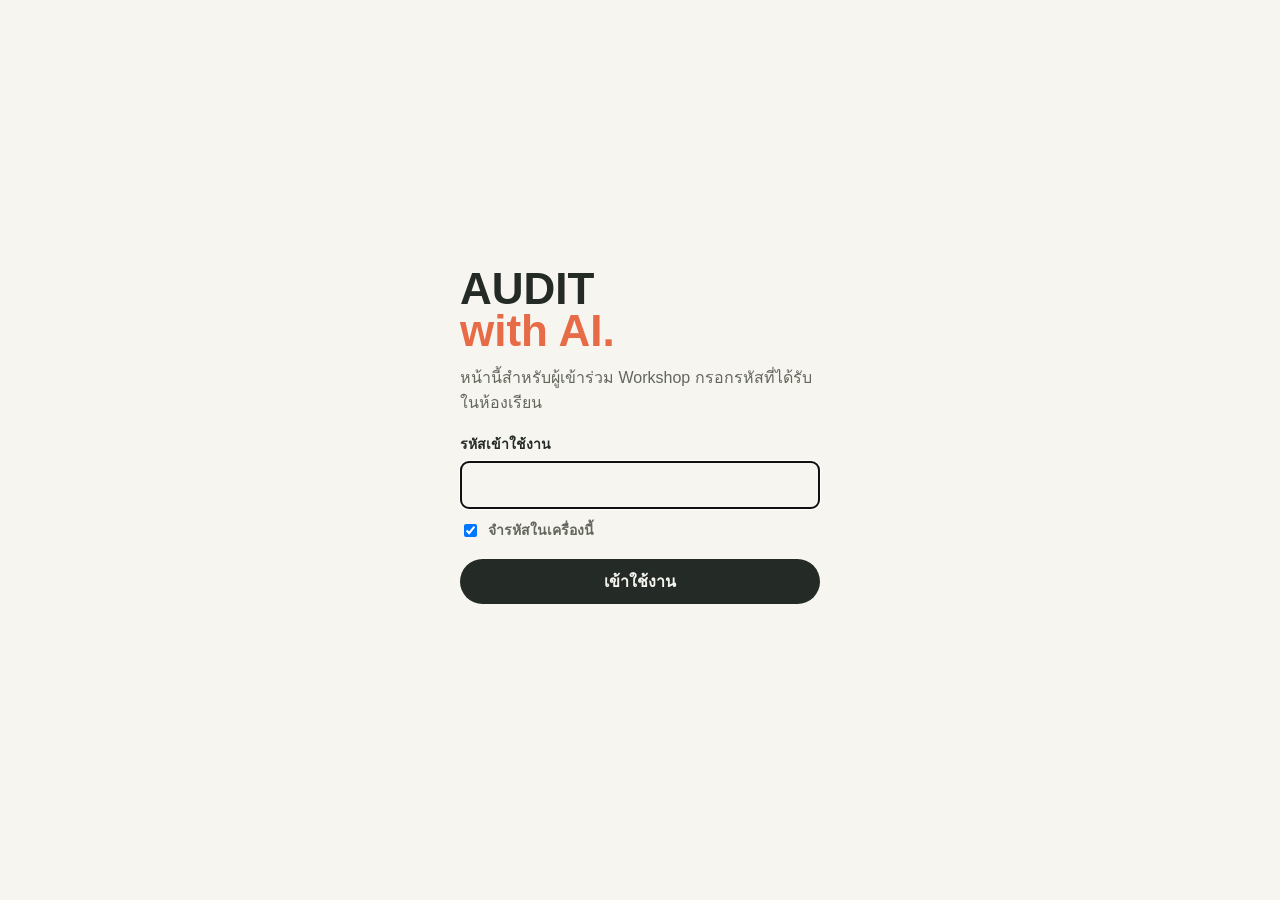
<file: index.html>
<!doctype html>
<html lang="th"><head><meta charset="utf-8">
<meta name="viewport" content="width=device-width, initial-scale=1">
<meta name="robots" content="noindex, nofollow">
<title>Audit with AI · กรอกรหัส</title>
<style>
:root{--paper:#f7f5ef;--ink:#242a26;--sec:#62665c;--line:#d5d7cb;--orange:#bd482d;--hero:#e66b46}
@media (prefers-color-scheme: dark){:root{--paper:#1c201d;--ink:#ecebe4;--sec:#a9ad9f;--line:#3a403b;--orange:#f08a68}}
*{box-sizing:border-box}
body{margin:0;min-height:100vh;display:grid;place-items:center;background:var(--paper);color:var(--ink);font-family:"Prompt","Leelawadee UI","Thonburi",sans-serif;padding:16px}
form{width:100%;max-width:360px}
h1{font-size:44px;line-height:.95;margin:0 0 14px;font-weight:700}
h1 span{color:var(--hero)}
p{color:var(--sec);margin:0 0 18px}
label{font-size:14px;font-weight:600;display:block;margin-bottom:6px}
input{font:inherit;font-size:22px;letter-spacing:.3em;width:100%;padding:10px 14px;border:1px solid var(--ink);border-radius:8px;background:transparent;color:var(--ink)}
button{font:inherit;margin-top:12px;width:100%;padding:10px;border:0;border-radius:999px;background:var(--ink);color:var(--paper);font-weight:600;cursor:pointer}
.err{color:var(--orange);font-size:14px;min-height:20px;margin-top:8px}
.remember{display:flex;gap:8px;align-items:center;font-size:14px;color:var(--sec);margin-top:10px}
.remember input{width:auto;letter-spacing:0}
</style></head>
<body>
<form id="f" autocomplete="off">
  <h1>AUDIT<br><span>with AI.</span></h1>
  <p>หน้านี้สำหรับผู้เข้าร่วม Workshop กรอกรหัสที่ได้รับในห้องเรียน</p>
  <label for="pin">รหัสเข้าใช้งาน</label>
  <input id="pin" inputmode="numeric" autocomplete="off" required>
  <label class="remember"><input type="checkbox" id="rem" checked> จำรหัสในเครื่องนี้</label>
  <button type="submit">เข้าใช้งาน</button>
  <div class="err" id="err" role="alert"></div>
</form>
<script>
var SALT="t+T+dUJCkUOa+dmk2/bibg==", ITER=600000, PAYLOAD="tUb3LdpzgDyK021QpT+zuk4DoWzNqjKE85P8rYkrhm3sRs6nmQzy6vD3rLpLJ661vvmNcvG0m2PEjIn5OAOrHH30W9QQNJIoazUZkTZFKfJxUVZKVpXhNqf7mx5eJLu+z82FYT5/4wUm37OoCpqKOh8La+mGot3853ppJfnNzsAc4MAnDygAe+4/UQ1rzlTdVsEOZ6iMNCq4RGI8p+N3y6n2YBaq8JSV3+iiLm3PpcRZTKfrsBXGhX/fEXNkA4mlL97IotGF58aG1/nlFkE8g2lUyrMQlyyWCa84lN+EJVHVwEFI5zE42Dk0Qyaa1mYtULt9bf4ogJc29nGK1vEfdBUvPsto3WeHs8iL2fk56ZSSfG9D1ojKFNHdE5JvL7ZsIf9VXFNxFr/j7qfwirj49I87fiIT/EqYck20V1/D6JXzFHQ9ynfNDEtT2QijZj3uaVrkz7YlKmBRflLruhn5x1WSgZir9yYDRvkVHrtgJu5CVOgYKDJ51PaVqae8vCm9y50JrAagRyiW0EjydV0RVkzyb4aX5JIMWvEWAy8z5nP5KT9mfh6ty0JbtJpokQLK63jdY+juc4BDcvw9OPltpFI8fW/nk5sO2bL1q2rV1qZsHD0JfrX4vYj4GS/xQ6lXYR7yi1TbOM+i0UGHVtyWmupOFToTpATnRiBYQr/w92UOebwN7DnZ2wRHs62rPI2KqMjskIXbJ4cEyKWd7eLGXBVPgSy93VLQvZG2Iz0BjCofniriAMVMldvbuFclg1NMzPLE3+GdE7+ZqxAmncLIrAgi3/554N8oHvoQxd8jOIzvXP5RsaatbdNyPprUjyc2XnkK7whjPgp26Lpy7ejRiw7+9wKBuGXs5Lkchz69W0cFAGZP5CSdbjlisCLGkY/nd1t4+n6ZO4SmB8sI9eWJguPxd8Lpz/u2X9S9H+QFvEb1zhsfRV3LIpE0MsWv+Qi+M+jJbkAHJiQUnmOkYgOzvKVP7qmUHLgJbhW4DI0a+dmJ2PlLSRDhCA/N9jTNL6ET+CDVF5rXscNhuEw3bjEfM1X5XdSrtLkJUZDt8F+7QXk0oFyVOeMHLxTCHgi3hFl/uyMCKaOi250t0gBPsZ/NJsUBTj109IWFG8ZQCPcf3xQGzgK6Fh1mjkqTqR85S0+2YOZE/djBH7j6KeSkh/bBe+0iJkHQRBjW5Hnt5MfFG9FFJJ7pQhnnDktt358zRleBvG2S1ggMZ6D4po9j04MzEWwWaM93HHV4B5uDA42Pvxt+ErWJ8mRt6SNypXIN7tWXoqgKNRH3J9tEA1REcBsP8fxyQQzS5Ph4i501hBbinGny4F/zvhi31Q2SCVDJKu5lMP+n84UJ9qKsZug8lm4uFmkRR6RvVTOeG4m5FVEpQy9IWWJZS772z0g7zADdeR11yX3K6r8dYQv2x7YfUy9QYs3EobU02V/sweIMx1UnpjTdkrNWfbFPOzVHGznFoQFnZ44yAQP6PQNgNFS4DjB8ykGtrohMJ2P6/d+24VX5U9B1ANTupyyWF/CgfrMO5w7LU5/lnq3t/f16ocq7E4N8n6NRgJ4c/v+MEBvmsjpn018DJxdRUMnKr8nCkaCACfqe7bmpaTr7PhxUyBHRwOg7nXzyEq/genawDaFIHSjqZyygEu/w5z1rXKvLeXaQcCw0oBTFY2wobG8QAxvjKpW1IOYZacGJ6pin306FGFl9OIDcy4mZT9HoDgDce3pUHjtUaV+OHeEq3aBbXLoyT+xwefBDgG+6W4VEGxL8CgZysRRmSFhSYOEPOvR5wysMztHzPjIP/TCKttiU/4ujzlobuTRY/Cc0yUCEFbXGO0WoDkyCy2vTufTc2MZiJr7amZGEKkmbvKcQ4LQ4D0iDPePjDb3h56AZsI0h4jM/pQGeIZmLHdjReel78vgXHkp33s767bqFIK86y7qoNir+F00dHLi41UleCq5x8NLNYNqKhg6BLcqxaUv/D0MOoZrvyj3wkTzYfizfv3aM8qIwnMh3MVZEvu5rUQQHjgw4QwP3d89fXJgvnxceLSo/SbUhY3TS0xCwmn7Izhsb1jPyO5G7UcknVjzFoOuMw45lcrbcZ2Ui0i9UW8180eJqDj6BTs9ATDZqNQYxbrmAoNbRE3iEc8LdtxLVIXMnYDtEalt77qwoKdkZR4zk45s4JAp82QGmVTr2mXjDrZyjCFnNFi/1sJcg5wuueWXEk4ZUwuxoshb0WWqK85daYXISyEjiKpMklOv67G1T0v17fefh4S9iefgZcECOdE9f2LZPFKZP5wgskRdMiF1ks23iL4uC3eRj666beOr6Dz85wfl36NhAD3NygxLj2ywEeLeyXDTXeIFdCbynoN49GtsUEhlSxbRcQAuCFEU6bLH4TzVZmBZxkF/iEaN9VQ2Xzlnfhv2XVgXTCC5V1E6M/UQloYDsxLgRRrfv7YS7lN8FAAjd366z4dEg6nunMdQOFkAcQqgiCA5RbQLxcUIFCilVMGeqzHUonaUduP4uCVlexvRy9TL2n50DqNlYL+Xw77bWeg4I3hZ7RNl0t7qMExvnQ38p4xB7tjZwS82+1iNGYxU8wV2Gs4a7BVY8eb9CAJfISNGweymH/Dk1USEwKueaXyZwS8wH7eOcu4SQf69jrG6T+5Kn/i41gYW87Jx2CGPvHeMyjt33yX/AO1wr5lw3EA4Jt01c0TbulTsRYBSayHhUpZv1ttfAQN+GGN3M2RSTKszvAatxrWxppdTLm4y1QpNbojXY+CU0nYxPn3XAF33/gBOkLnMAL0eP2HEVo6/B0FgZafelQ6U0iLC1twgsEphRBSaSxA6GPJ80lnW5cyfRtlaaJtQM1NscIM5Q1fwzfRnbaehUyX7l2Uswy4moA2/OdI8JneHeawbL8BCP+meXrNCguF7E9jVuTA2cgovSLM8/W2ZX6m2XaP5yR7TdTYcRC5/DGmC4romRhkNLMEjZe5G/UOkBWTQ6lRQompxS3MIlSeZx6f+8l1Gxhx/gCimZquozn/SDc5N9xE8rdImyN9DWMIA6Eu7cwme3XQOGeLqozzXEQ50BZpEa86b6hzg99lUeLy3q+Ilo5MAgawjnLWWI2ZQih7uYzQoBfJkkiZjv8VFKd8K0UJgl3TSoSWAdpOlDGjBfRyMyoT05r8A062sPD1HIxxBKTDd/oF/vewbRQNxJR8awSH8xZQqZvO3WgkyuhfRZVZDgpuuVhcuu4FIF7+4UFOlQzssmkc3kZB5xyiKAGM1rvNAWhac3xYFN8+Yl4Hw0PwRavtYx9QoiQtDckgjzzNgdP86o/KnHeytdDcEzrbc08O+ttB2LSbOriwk5+8rHgk2+PUlFtZ1rUx8ns185Y/Zrk37dXsrWvo6Q2ZNSGkN9GtodtGgkM+Fvp42MEeE6SfkR1UbhkLjFvN/EEbTtBdCt1FtxWvxjG/XDyT0DTWTAXzYxwHR2HbHpzUni2/d7lib4IccVwodI8HgZ3ZAeMOecEhhspMywvFyJfdMuU4BenEWD48P5NimdfaMBivezxvhA9qILzpCHNy+aWsbtXXeW25ejJ+hySm8h8Fb+ci2RLjcfJWHI3b3/+d0WZp3DSnbci3EyCiUWZ3tVwEdxWEQh9C/zA53ZdaZR0v+17vUYqQJacLn6652RgFqRpl/1WeE43smvvwm8WslPFNMbEK56ZGZ3MVz8+QZLllwIc2ZM97u85faMiQg+IGUBy//QT7L56UX1Qsw4odG/dJUDbL+zvc4mJS8nN5OVvUFhv+RZio2bHm40MOlOJPjlLEpbZqnAuTgpmbwJ0yR50vKC7LDO/+cq2hzjlNA8epSP3iwDWm0JzcpbIam2c0J63RAnhd4F6YeNcZLSdffcEoK9u5HB8KuEYyMntKRY/lVZ9j7hWoazWl9rlnHyoGxrHs90yRIz3fbJ6lfVUkt4vEfZ1ygrbs5T8vlxwErDv4TZU8le7xg/TAc9KhJsp8lu97hUTVh7PzBVMvJBVFDZ2RAIbXNYeHTP/ZfiTK2QnnWeldbMtlXCqKEPI+O/7X5SKpuVHwjD++vY45k+WHlPhygFDMXpA0HH2QR5T5RLltEnxwicf59tfWqRJp/LrUhhOm3zP0i/QwLMWTabBwktN8wEVORHQi3v/z1hGlkXfIZ0ASpwpHfsD4Ux2gq9s8/n9ppEeHdP6UHwBoZ/cp/pQsEDkoTOZvQVdPH/funO9XvcLY4eymjmfkth/FcuiyPphb3/fjhceZ1aPuyJ/8Q+B7jABc6wZZ/[base64]/mmE3SbgYYM1p2PnJLm6piwb8XlowzhSvp/4oKekkCZxaxJcZTnUQvrvqoxQh+odDG3E+Z8EjGGyr/GDly/Qk8gfLRsEP/grG8GVVXV50hB469/hK/AKqLuTaFANNFSGTrrlK+U/euW31ZfRHhoI/DsNvQhTYU2FbyCQVEo3spBWdvB+GPXaOtpqXshbPGy1AJMa+/MfXhsOIUFfPcu5Bzcixp+UbQBBrs9GYf9tfA8NK6UKv3J1/UZLeSiDa2634M3Opm48cFIBcX5rvurpvBg4DC7OYce3VRfdjQzCZ5BaTagx0pqfCNRwRfFYyzKuyouCtA598kUop7LmL5qjqd9wLaMQjN8CUR1br0Sc6zzpfcujg2+sZtpaIOXKrJ9l0WGH/mtFyabEpoMEiPaa0nNu2sv7vQy7V5HkT9Hr22vaXQSjQToPHJOCY85F/2tBu4Mq1JDYEwEFes/Sa+NaX6XAxYuZ0fC3jCEbrZKNRU4gfNGrgfclnRFbr3yOx1O+L18ySg2n5zuonY65bdptEFGfJO7rRSQEhCdB2znOpbtX6ySeHjWrKRBrqKdyaPgfebFPdh3uRAqFw2jg9eA/h0jQjFa68QndS+m051Fn2une/QnGQWDjgRWMN/XzNgbw2udrqxF2+xA9LGureLAbsCik30MoFMviLXSyE3O6bHpLU1MZ2dt7lpwBzpc+jRQvIX5+7/bnrSPedUQKDWPo5Hch1/82NpfrT1dZI+8JrPVlsIliqAKi9EKrxw2Ve1deJl962ZHSYmqIcVMcc/RuhgvcYvl47Zn70kVW4U7DY4a7R2hdNLStEzcrF4DjjLk1UuEzpd1oFmmymQ8aP12m9/cz+FVuYVRvtFOfVSgxfyP9dpXXjjjozZQF58eLTqMVhDySJn8SOnAzy+6wt7u/mlH0dsJkJ5ofsv0Q7uQg4a2Yo4ulkFqh+HSDeULKbQViGR1XU1nznwEmtSe5Ei8vp9qcx1ebuPbljFY0N0kay1PjvVDBWFODQ5Ef+BIO7eWUHtbBpMuY6dX4GZzQ9qepMp4rIOql0dzwJ93iTh6VNU/gObaQMXSAY1KmPLsNfmTdEladwM9U5PkNLm/Xa0OYRs3Y7QP6qxeWhiM6xgY8ccmJy6DiqoqlX8kour41+KAgxA2HO8BmHoYuLzBv2Kcrho96oQdpX5sTy4ocLrfnlNfK85wFQvc+A75HCMu6ppBdXc6km+TpECiSms/6C7dELhaDpOxCZy+BH0PJiExQkOCDtlu0uGU1lIhpIcEkOuzPc9hvlwYL4cyLKWGyy7mGGtN3NcqCo/FQWMYQ/j+Pv6fr+wN0VNCO+U0vqRX8dLCm2MuloyR7W+OT+huAxfebw86C5b9ZdhmpC29XBZI8qAUQQt8g3bB1AKIwYDuvVsYh+I4kRs967siGjG2QRcAYQcHytz9Lxj9enfrcqH6u3mFRL4AcoZLiTkFmR5kFjD/xQLYia4zzgOTzb34OplRkR9e+e5qIn9J8NjJisMzqUL4Hrs0Cg7rSWchz2dBDGxPKFU1vEXnaKD8TX6obX0PeSpErA4p9vwLkj8eRBdskscoBl3/oUbza++nAFqqCD+IEVwUEkORjNBfCz7I6KR3OEtXbgkRVqLWUyOhTXif+PMMbJCORWmVAlQiUKldg4kIhrwV+7LxZvfbpNpfeCJ4nBMLfVlP8haL3KRREZV3R4faaxZ7n91hxcTTcrz7/ohFE65KgtYtClTXe4C4lyfaH5eYTr82LEv18ivAbtEYFcXAC6jgYHH6879rZC7goBT9wWvCZu2b9CZXG/xWaLEfLMNtmeM4XUpAw7hDkaItHKPJOh1eKbuWYmuJl5aW5GDei+FjP+zCJD79in23A5XrUCaymKc4RJRUz2Aa5QZVaJRP+mnOzEt+UGgHuLhN6S6M/0JF8e3QFxMbwfEpEietZL7J55vh4vG7LMvWmeYVgYv7x8pKVKcD5AWCc1nxAZxZ6N2nPNoxkkOpEvypA1/nGssCw4ECsyiibb3cF0adUy91aG7JN/MRJ4XmrN9W2mLzydkVQr78/hqdgN1jGOWQX9YM83CH29VBEi0krNtB9rc7ykkXgObS3XAfSntAC+nCkgKNod/bblIgvfrcR1qu8YsLRlYspNPm/T+sOFXT2LytM9L9X0I1JJbpfYwbIjfGhhGbC/zEVSTtsfNXNusGQ+skeKnsQyPsSGbXoAffiwyUqOLBPrL+DQMXnv0ICOvTUYR/SfVG829rdJAx0zvGJxrO+49u8VVwOUmJQsGw8B/Qi/y/5Ux45Juel3boBsQzYv4KEio7KPaa8D3Bx6wVpjQC0XaX1dW0PbXiY4H+nyoxP9R2Iq6KRwex1/F7INHWg2tTwxI0y8OnImkB2cw2Stk+AVzF9U5unfJ6HM2KB0lHcvkVi4PzjvvfWeuL9Yfm/tQH+b7RZa5lcMgHjQp5bFGSfSj+giSOFh+61qnh7J/faqL/kB912zHPnNDigJ79zuq2rtvZe22NQ9HiP91ex07puGw1lxcbx4iWI2esOLLVXQ6stvcOiiTTcbqsXawckULFpiSJik5qCP4Aw5loNzyqt3FTweJ7xy+fSaTvnZxEsAKtHtJnYvPJLIBQYR0vxZ/91fRjX+j2JRKgC+XGEsDAzPa0l05/lVxcF4kJdCxzhhlzY0ZJttZAapATe96bSi4b8l6rNcwc36+QitF1P1Q2goviYdUxzQQGb0qIuaVP6tXPQFQLyshFEkFRkBeK5X/CzNPirwL6QK5TzTeWkZnEKRQxLurXTjalZDcYYmPjGkFUJHtpKFQhWsB3ThjngRB4oAybo+ns7unzSR7+vhQ5rz19c+CSR+eCObHok3CTayOsMR61yIYRMsDieYDTbxdgDE13RY/bDClugAUsbSKj+XJhTXbTEh6no9Z+1ZDfyER76WOJ5i/rOAiYVP0Iw2V9y7JzcYxA0ZUE9Va+Gzm+LXWNQN7aghbCzTqDhN83f93XnwxFSlj1+QM23rNf5+oQ4PYpZdgN/wk8AoESY2MDKCQnvbrmavnJGFj/sv/tCb9PP/B3V/V0gbae2MNUWHlcrwfcW218YuPWKVk0aFspvbfGx+mVv1S5tkmcqR3fGv+dgztyFVyIjFXlO1HGDV516n/SJ86CWE6+9JkGGPkQvOGbfehFoOasmqKGg5cDGR5xUb3vwl0C8It34BZeAqjqLkEFm2n+fr0LFpr01VLvgjKBMApV8h2qjSgUb1Wc/wV5U4V7Gb//sOwxN17zoiaRFYLuGaHQEdtgdkhN/[base64]/FM/Ecf/029czKmCKhPCJMHKlBJPrSo+n3I4vyC95H2Z8pItp+NSVc9zZv4PgZZtMzhyPBUCDnZ5eRCknkU6J0Yy8CRm4fv+S73S1Xbs+KcMyXacSqoBI4OEEJwPK0ovh9i8nhSPm0pRUsjdpPo8tP/HZz5bb1GyXbfGUTOljA6VWPCN1auxcfj1mq6msJXQ79zIls7Y3Nf39tZkr7N/NPUDZ5PLq6HPTTLGCkdgx/L7kGpZo/+meRzlSHQaZdhgw2775vvIWYUDuPgT7kde+BFzoaQ1mx/93Pk5UA6UzxaRcdk/kaXACYnwKSSli0u8GHn/CoBZ5YDU1W8gug+OnusLWlVxvGy1UMu42P2Q+JbnX7dRgR8p5eiVAiDAS4tfNR1gzDJ/ZwovsOlerjDvtRMBqNbpDkQhDsPso6SO+iVj7eGzENt1Q/[base64]/G5eAGuEJ4RSjwS1jxMWcdrQrs+YCelsrA0taAl1I1x0QuLzx+5tybb8ggn9M+WDZalvsu241JFyAK07f8WtKiT8ihdPg7uC5Zf+3/8JewXHGRISdu8Hsp+KOzsoCQoA5c0A5rsZbn0tf7VVP4SIYvbeUl6ENk4Eoy/oSthxuwag/f9g5KHpzngaoePWSH3BPg2SyOKUKFQWEYnEIW7mEsDcrzn/2ThxjsMw8EAoNw/m4i24AVB2VER25TKuCIveWF6AIzkjPxdWHfTHLvwrBnVyut7E0zggaO+gBTKnqdG0bIRBeuDettNVEcK3oJaOpckWk/QOCYvOQH23SqFwpzsQuoU5pI9q9ZwQvKPZQ1FGzB4TvGubxn+JLPpd8JS5AmjtZJsKF2S6ipSa2g6Ojj49Y7usFuLsFrMP/M8D5M2jUHtOeZVDb9cdX5Xa21nCSzOBrZCMHt7GSC+Nias/CQyBYhHe7T1shm6tC7mjxxZ5yhixbq+g/K6hHigTlsUG8CKBJWtBPeCF9DsLCcPw9glqWthNP1TBNCULCvVLumHE/OC2a2XkbCve3oQD4c79vGovH0APVmLaX5llF6d2D8+hsVa5zpbpS44uJglWORmnAJxGAttQLIEXK8j6QHnrDj02TpabHe4llMNM65GNhhk0W+w0iZh+vEYsbQWA6DSWqcCMATafE87MwJGHlHQrZPkEo+4IlERLGZ6IFnK6I1Hm1tGdlKdUs1uWZ1r86/pLUXmt+WioUxxNXrfrK0MbFElMUhg8rk94lk94X/9YIBrkkK6j22hAWreqpYWnTSbvjORbCOQiwOqsMILbrQrqXz8iSrhWS70iEbp3zxy953nczBRTR39QGF6bFPtGLLPxUgFuJBmhe6pqNUGEPRng/u1qVpW17gz8EcrDNaiABsOp/BScPeacWgqyDNor2gN2Cs4oFIj8b07G5v4Pob4vq2KrjSvsvoubjK4AQjGtJD2f4jgKg1U4kYbsstG4osCd7ai699dyTl1iUZXAmOHAY7Ax2IDekXWjtUPALQ+0ciqo8pZWWjIGKQYoeeEsZgDDWxQL5ezajd6wjQGDE3xpEr/cB+SOkDPFK366qPC+NG/zd36NmPzASC6/hO+txeZJamDQPdWxNoMS5UAAUgCpoCFTls6ZPUT7lxnTgzreDLoU6v2QY39HcM7YpzDPP/bk1QqJxj1tGCVZxHOGOuGsBtMHCz1PoqkbSUgbDTkK/+Eh9f0y3UzIA3902r9coR2Nsw74BhMLok0WzUQAvQ077A0MitkM93+1PtEzyfY3Zy59vlPi3qzCHCmcAEX9eCngD0ZKZ+bSqdcoHKzNoEaxxxbW/tioYKwgEH6Pjg5/n1qziVY02VTGfhsFRuXv4BNKrPbLSlQvQabPU8nCKNmyqWy/J4bDYifRb736l/UtYFsh3WjspgeciEmVW5C4RenEUeQ7G2dNL5ysZl8r1AaQkpCHMs/UFQ+rJOWj3vv417/DF5iO941pWe2X7JeLoN+CRKbPtAxGq4yIzB3NEZoMn+/tYZ0eyjploUO823jomeE2KETgTRQSWKZTXKIfd742odzsKK8VUp2/CuE7VaEGARZdWJ2SiRTs6EEQ4d4ttZ/wcSaiNVF0+AkcmRh493rdxzZBR/ln0qU6r+3pl96B+1/ay6B0WFCAjIVG4tggAAQ3SboGgoubgGzQ14Pdvlkyt9KRhAes2YrfTmWuCYruyXHON/[base64]/JEH2AWrUHLpWMsZq3MyRdcC++DS/885pK8dehcJ2XZ/ZOzFazl/XL0crA0nX13tGBKwf7gqsMcPr5VixBWDtwELL2VaHjto5iiqV35+IP5FgDeg3dhx3UfXJ1pTHnbrnMpluSfRikTWWDpdJJhKWqJ6a5LDnSJdoraUv0JS7P/FktpLkUePuUFBctJJ+9wQERQhUNne/bTH0wrdmQ7eGTp0Vb4zLcbg8O7vY8DM70Wl28YgvdvoDOIRZqIvLc97ZuwDO7FwR7f0opG8zdlvFbe8BVByoQAF0Yxr0XG/74zXaqnlGyAUzSh2k1oDzz5dU9CYRtcvDhwRGgxQErTx/QUZFJpbpV0cJEu9jucBiPE6IJ+O9AFvflQHLdsxmxcg6qba2AuPDGOFlZBXQahmve6FmLaY5LWwtafUHqHc6EQeb0cm2+62OtihNSVK0OuQmmijulmjkN4HFJ2eDPe2Ao6QN9ZBrguAHM4177kupDUCKFQ61JpjV/aCMoh/lVHHe8wBJieWhCadWpAJbDBuDuvdtwCQJa73T7rY14wax6p0zUwMVz5xxB5xU2wUiOMncoenmx3nD0C2fhN6qT3A/LrcZwvGiWCrzF00Vrf/xzrRmnqrJs7ruCeP+6Y+oRuWYBjHl9ip/4nORClb67XPSjbwZtnfury34cjjDSL/U/CXg+5KiN0EUPavEIu7mqNGjj7vnnw79O59sXGWhxHKTOHYIgvXTLy8PcOnWWkiPV+iiQBfVCH3BD+rTMR01M3Fe4MpcgLcw12dsg5Q9lLoh3w2JP46jAMz+3NXhyIFP7b2f6/Q9fnR6qq2JLPb+J/qj7Kcw1BCJzdpF8GXp5qmvjarmw8fq9mUNL+M82SGSeFswe6z6c2ixpINibRYCpIAIjH9QxC2jKHrLRck6J3k3EkU+u0XLIaIgkApv7dY5J6UNezdNR2zk37+uEa7pPWdkIJKSuk2/18V8Csq1mbUi9nUgBCzCroi/qTLrmmMcguCZasfuzD50yJDY3NMRD7VvsuCgGaCHHtUx7DNgKP211pT0gNkDsgmRNjA4UanstCmOkeiEbtxx3Kw9VtkLwqiroO3Yt6a8YiHtVNmvScbpCjDwCwBI5r6oyxVRAyTUV5+7dGGlY/[base64]/cV7le4fKebSboqRNLYD+jnIgzhVjpdMk9B9ptey0/AMgXNKgygBp60pG7nuyvzNb+TYUe4qUempvez3q7BNUPYnlNhRPI+SkNsNcY9QraXDJm1TmuI2jsU8AizZZJjA4DErYc4iEhefzhQ+oYL5IrDAajqi3SXZJJFq0rCDuoCBUEqzprAfHUKj6lCkxN24HbJvkyzNF2/bWbP8z3DwZ4b7azkAFWLmdSX1Ov7R4TQ52MxBvTqK/[base64]/tuDbBY3FtIBASRfVKOD6LuvJlGiWAlWCdR1+/AdKKj9zMUu8KoS+zfANfsavDWfOBhXwVSyyvJHvWAd7EfsJQlLm6yiaq84qSmK97EdxTM3tG8L0aAMYinvRcnFaqdASxQ1AQzIMvo6g42dQR13/wjufYIHq2imMpBeIwf7SaTjEldgCAaYPk2uuk0F54NhUQKuuh7G7a+V57014mwARsQRweOOtp3vjhVMfZ+ip98VAhmtrismMlX96zbDmm6OHDJjpSsazPid3Haj509ESSKesu1riJ+VVw+uxc1DnCKrowKtyTzLBfV/xg1NqwoUnqljAU3wJfn1S5z4dMPr+nE50Kjxml90WbHT20ch+UwDh87wYonS2+/I+QNl3dHAsYOaiiBfWkBwZMkjmxKIgoQSNv+LAN1yXayY7IQVgGSVSUU1DS0WKZ15RGHF+IvWegr02LdvMjVA4kJweV0/8GAPcZ0v8mSl/XpAYOHOkgfWeq2Bl7DaZmk3aDl3Bbe4omPMDV5OuDJCbM/hSW59D404XixLehh17VYE2s/Ji7+GKExcYDyF1GVQYneMHeYCfwKp84A/5dhs+/Hr6GfRpmipMnUbEr7N0SA9VzxdBSjIs7+vsxJ0JDL+J/6v5nT6bdZFO/u+00sHYHTgeKTL5qHcmZQ4SNMZeDItF+goAY+xB2WdpeLFCGR6qrSec6LAElMnzEMyHv6Wq+8j7gvO9b5gIBdS7X0qo12t1tn3Un3g/azuuWe6eyflhNH1dGYt/BLDAU7ygpNmcKLBUTUk4A4Zxov/pD/1vDqilZhA9aBgudfQruxbcr4cXLcPAUVHTmsIluZICxXOY70iZUd9mROud4K8vjaFMkBpGoSKtv7Lex19MVhR8j4bLiBdLtfVdXcPf4mM2OyOLEELWN11xp/irQyPBDbVL/S68jAN9Di27P2//UN5Zvi+/[base64]/pAl2CMIXkiKRuK4WISDaT+CKGz5m81JhS0WhcDtR/YGFBoshZ/hVk2pH9DGLkm6eAk0rOgmBZPa6S+BHZ+eSA9zY2+a5WxEt0vER7b1p7zNTEdp5r0x7jtcnKgYGE1tdh/Y1FCUUDcjDCnoFiJkFd18x1XpvNexzLrE6zxwnUq4OneWm1vABIbSUK8WS/5iYPz4ENAY+Q/wdeIV/TVp5OBKUcdH15YzSd/q0IHFDz5Rln4w8ntw2grDYd04mIj35ZYSjE5wqYxzTuyBsA5HTKVdGfoX7J/1cFHYK/vkzsv+MdELMsL6+v96oXrXxPZK9eMESfCf39WUsAx36GFuPZ6/xQrq9UTB47zt9KpHWnq2QQMM4y1qXmEugFheXRupaAFWCkdCFq/RZSwXBWpzb693vNX5p9Ym+zbjzhM+7UKtbnWEpCePpMSmjCzCVKvm2uAAl9Cjujd8LVSQblmVMuF5IhHecjKaHfZQVTCn9QccvQDHEiZGLxaMNwUIKsrJkvjE3uXcJS7pSPk+uL2akZ0DbqPuZ0ynicIw0fB00CJyYyoj8J3CDutKpUv75Eb1zpyVU/4xkPYvC14qCsmps+AquhDKOZyDWUDPNvHFKmOaLciXCd3QZD21KmUyW6KUEjtRj6eBA2K7vAl7qwiByx8btIooAMClmjTLrOSJp6ePEc6UeotFkL01/lPiasJQd+o6PJXkso4RVBU33iJWOgAz2Xo1RDbrf/1Lwq9ASb98PF0LBq9DTrkgy1JjurgiKDK5tl8OW2mKFUwYV3YlitMgQtG/aa0c/tOa9NitM0qomj0GEcQz7pcUFytq+mvMa40afPGDqcgOmeS3KQ0VT1RfUwd7fp42wrRN7rBE7o08vwtDUYWmaZpKU5NUPwuHFkEibsmaxVKQhx5pkvxqJhegI97BhgRw/m6aPwErxsRdf63gp7bFt9tMPaqX/uXW2rUbGPEHaJZMg3ujShS9XtmjqYh7DUkvVXPUw0rR+mwkvx0oaVh/vOgkm9kWTSgerRyPZCpcU9uSi9XLOaTbZB6xAKlW8yY5UNC1lX7Cm3/+CAoDJpJHodm7kilz+hmpQgHIwgpQfgJGHVV4eOVLPcqCKRosFlawwNP6kt0ljjl6ZfXlS+PGqRczwHIsGDSBdHmIYVuO3bJPuyOTcjnYxD6ir6/GBikduXMckChUArErnPiybjU01Zn7Ko58Iyraowoisx3lWSxRttRXNPK2AteE5v1X+YZ2OqStJ+ke49kVJYJh204PCpXsR5kyXsz5NW7THPHE8yymDUa5OfYSSbTjfTbPljeofNNJXtx3N7nxOdf/oxiwqBcRtguJ+Dk+OF0QEjYer8SkBR0P45HgYRWxFI+iK0G6mXxAZoUBrufeObUU12mltZFYRYyS+tbU2BqyvEtFV3g9IYbkSQavsQ8Q3cAiyOIIQ0Q1WPKbl6TYuyUvSsHUUM52b/C7qTbKYNr+2enKN7/c0Tg1iJRhhxYoq4T4t5nHmDeHsNbx4KYlIrf7rz8nQmNsIX5wi5+isR3McR90pAZvzmi5PB6GgDJBiMM/Q+SAEGcuP7XiQFubCgDStVArtBRjU/Aay/jd3ZcANzuDShLIiUKddJYhwjU4i1WhgDCnXeg+Nq7/wb60Iaww8lxojxc5NZ6Dqa1mtOWotR1qhYpLGdQbYA1M2Tnq5X/[base64]/khYIgIu+orgjm6gbWFpRsGdKrg55CRjsgdvkHnlRpenJlNGp1eKcng08IN3UFYFrEId7f8bG6uC6/0iPpqPHqDO6pZRRe60mufbLOAl1D8t6/eI9qymHrMnKS8gEaVDTZkdLFK6sjyQEbsfTkL3VLMYrdm4L56NlN3ZmKCmP3iKDHNR6qZuoAtq86ZpOLEcDbTZLvWA7JICP2JWgSdOBjVuXCjIAYzQLuO/8gcnzSw2sRm0LE04V03cza+fH+UQ0k+lGwRpihlC4tJBuYMhBcqYYU6FSj9oWpCLnU324QJK9Xkn4QNFdplv01UffDtZimSWldig8PomLrSTmAHTb4S1dpJuWbBtmz3zniK4Gd/b0XoUaxkL9iz9ITusZkcUkbFfyT0uRt1uW3ksZDr9bxT2zTrH1/vX1ciXxCT0DHN43ZCGFQRYYCbH740RafqFLGvkO9NoT1mcU8WlEJITV8CTDmQomkp+gOqN3Hbz3ZSqY8FdU8IaQ+2wzH8LEcglCsulTaO5fyLqDMJeDja1Qrsgbww6RWw7wYNE5Gm2lXVDGmOZs0sXeE1qi0QzeWiUlA9jJdWNYHnuj/mBgbzRDf1+NU4HB7554qcXr8a1+QXStdiLXrHC8wn6v1JLukKPvhE5kIASuIT5LbyAtg2egaAVpSoaMuIW91vMi29sbKv43xctTizEx1CV/aFPP3ICFgqVTAHYKbOCOOGBaTOa+TH0STPSr4HG/GEIvwm+20bv0/faxFIo4soEhzq1e9zMZbGzMKjqJYL2tFWdkKlrRwQoTgjEVlbo7P1d5sCI7MEey03bcQEZLM6HhnLRWIoF9Qy/[base64]/A6BYUF0F+0rxfGxWyje+yKjM8VkxEh21IMJrGLh8AT5e/80W8xm2HsxyCGofoHYbV3MAmx2ySk4wnjCKdQrzz54kb2BPPY+oc7e06B/ii4KZ5LW7i8fKIJLUFMlKl3EqtQB7F8vjJ+EG6naiCIJytzQPl2BW0Vv1GDnYqLneABCcs0tSnPFUD8Mj4LD0kAT5U41sWVE1VS6UN6DNmm8soQ/2Jokcfc2Gvk+Ws+g9LM0f3LSTnsvUvgfgGSBt2rVkyhif1eBmFnyzsu926Sj2FWVywOzBZWnxowiw8ndqamA2WpLHE9254yotvcDRrlMmFoMMpta5nUM3pB5Vv4+VC/B5M1t3/nz7QKYLYLXbjxMMc5lNrv0yTnvEgth3ZNQheNod3eCeubzBuoeHeY8wFvsHq4xke5A0ytncBux9OwppQVL7t2O32+w7gqi4bsN2/6s3o9iHxilPYTl5+N9p5RrBM7ZBfPKhBu1PZE3ae0HAuLY1SoUFe1TXX9eoqe2P6x0pZOnuwqtlEetnaBZz7YnM9dMxNLpphuaKaeTNx93bW/WQae0e7j2XNRwCDPQPwcicjL/pBPMM3v4duFcdZ1JyT7ZT35OHRTdIIN5WiT5lrsJJa/[base64]/gXD5bHx/umTZIqd+YNAgSyyh80lyfiqAL4TwndyiQLfL5lCfl1Ec+vot5OYTturBbiap/dT7v07+P+cv3PHvWOfKWj4kMJ8bWXOmgkRgz37nJxdYQEnlI+j2wn5ETtspQvooZGzkaZojr34XpGZ8H0jtAA+a5pyGLX0RvUkpEcfRyEjs5wO1HxGRw5hgvplK3CtMhvdb6DPVGiiP2R2CyDQc9nn15p32W5+haSiB/zMiIlEmyJPkXSfyFjTpz7NKb1mq51I9F2AKvX0HWCEMjac4BM53LpS3yc+BCOB4otHKi0YqZx4oiyOrfxhvYQuPwHhuJnorm+62iAIoA/GyGSKuxOyirVOIMeJnkYsbV5O7p6mq6Zh/r2ISml2/[base64]/gSalMzbYOrVNM+IF1puXZj1vtnsdO4VuwWtQG645ys/SGeTVOHTMTUKhncPaCQ8hIfuYslsHUY7qOCiDyVQSG9oW/ytA6DeW9Zg9Hx9XxN57kq5LyGbziuNv8H2kBXidg0oiJz+mISSxtgZx8cjsT7L/1fsa5crRR+x+kPpVieSU/pIIJUIVVoUiQ9508douJXxNPOJ8rk+mUdp1g1xC8tk0zP+pFq/MlBWcSJWq3UN9GfokRTxbedr0DsnPDqnV8o5tGSzy7J3D34cpPM34FWeGHV3orFm166G6mROdw7Vi6YmUFY2X8onEVXZaWO7dxhHJ/N0gWU50h6ZLHnokQmoFUjoW9HFWIGZSTbWSi4YnHWtAm6t0sDatIfixg5RfDtsJLeF6eUax5jXTHRJkzTqaU9scM587YTGcVOI6Jjlh/t6r/mhtXqfiE7wS+uoiGP3U6O2p5mvb+k1uuAiwmr67jfHtXO2FmMIQ25E5SuZ9XbhnfN/PXrb/+8Mcqcw3fdggHxS72D0l0boHFX0Gz4KieKB/dkCT5RNMi7ims5sYBqxBwX2hiZf4LK7cEAkuyIbDyGL7Msu8j7b0m4uFWMGd7267yM+Ac2mRfIufn8V+w+uQDuwgZlcEzOqdKK6JySErwfkVEzTFkPyA/zPfmpdJRNCHUqvRuFSeWel5f2fXos/CxfqLalcdvBnepYMnZ6z3tTpPnqq1hPox43cpjsJgwbS21HwO+2wVJ9/ocVnwI5D1Da3L5/x7TLk0EbZLibI5p0D4sb0SGz04gpXcTPk/bl82tPRVq9Scv9cYA5ujX10lpIZSehXtzI8HlwSdZmbtnI3WIj4r6nHuuDIfsBtbNaehDAH7zpuGpN+QlYRJLlzr7qhw1WobcnWfbZ7Qj6iu8pW9+O8p1WBmpXyPc7+A7VmHZWzZr0Z1TBRkR/xSFXQWgBnqD2hdqZ/VSE1ZSqDmA4pSoCfrmbwn1qHvKjEexI6JVO4MclW9h6Cu/[base64]/Bz+WnpZVz7K78qFAB7ule++GGfu7LHmNTaza1el0ntH/RWDUVsry0JMWSqBjttBKP32ZgjcKOZUoS3v8f9U62TL1elqz+bymNDAum7oFTXLHi2Z9Z7y7kEF5G6grHhjtA9NdJjN/Lo2OgKLGtGH4ngrFyIDjEieIil3apaNz14cAVuYzV9Der7NAMmjbYSwaNYmMO1WTbc1gqZAcQncz7gheXXVBIkRX/623w73k0lHHSQXeVX9FC2NcoMPqgvhRBFGbIUDwbaQnF2dPp8gH/OTKAuj1XNDC79CNX0izx/1j3edGzP/wd2ub+5AMQRQHCDk9mY/dBGLToZuEnIeGw9uk0rKXTt4fzqsXyJl0XrbsAE5512jSSUyDLVH1xj1IRT3hnSVy2v1Tlh1PT39NEvXYL5JRznrbEggx/E7PY0cI903YawJmeMRetCo0DrrlCkzAWSHBcb2rpEJs4B6/U1zOJZzAlyCqRbVHKuxKVKasCIsrrs6DsAuIneVCxKpuT+HjMPlgIKNwnZbko62friXHcA/SIpFm5BXWRG9mxRBNjTQiRDwR+uoCNZ0ZT0vI+TVu/Qs3I41Fi5nOMFHdcpSeClA4OB/q/GAEdw/Fem5TAN83CoXa2OwDgtd9uXHyiUxJAHO5wT3ibCIC2jnysFwG70hYALi/oyN4ChatCD+SqInk/hd1/M8Qf0nhqeL9wakd2T7lepFzX3zy4lRScTG4+6WEw5mRZF/fTZCj8JlW7IIP3BLbBIEiPCkRbF8PQ+TZvDSyAC4y+hmx+IE0tv2hbZnFX2XdPTKxsh6Bqda/lsh9NYl0z5sV+cLjj+892O/+/whpa9sovtpJa0v6EfxZzXvErU0zftdPN2wXPgKR2e9wMO+tZuiCJbz5Gfpk5hlMeOghUzreCRlON0bRd3PNn/Y1jjlu60F1nOmvqxJzi+wBI9g743Q6ODXMlLAHhSzF0D9L18FgH8o1LKhWaDz0ZNBZejh9MXbKdJMB9fo1UffKGgMCCEYNW4adob3R1rOmN+mt0aad4P9jtFEJ7O0SC6TrcwbbaAbvTbCNtI1B7iAjgCIorF/SR6L34tmBt8G/Q7iyyFg9dIo1K9TJDrA2RYErWuPCqnwuLbK569O2ybPTnLM0ut0OrCuXDyQJlazMlM01eF1d44iA6CTgAiv7zynVb6fZZXobz984YinKXkbF1FV0sdAGaNWjdWsDhTRnlpv/[base64]/ebw9p1L2aUBVUONVspn21+CDrr3OZDQHyea6o83O5+Qp+znglm3AUQS1wXxWGfbPP8+F0dJPMa7P7K/pZNwjPJMlj67uovEj3rKTEsQvUrXBkMjidLjwJ6G69tCv3GJHi+ySb2xD60QUnU/qx5dP3SdXUvmCwz2HjLhDs4lNnbRHmV9P83Rl/HXE4mKghWE49tTh34PZyAAksNQASHrsEtMXUA4ox9KhFVMWLA/c9n6PqNKHIcpR1l4BaKnrrAv/3Jy9erd7/Bln9LW0q2Fu9Xztpj9DNzYrresvbJYwjuNT9UQVwn03l2meGUsgLQrWXLypPp+4LfcMl5xhxL+tUFJId828sJQ12ZQSwJM679a/vaTx9nS4X7b9knbjt995s04KkwiGyWHRjooU2DE3Gh0q+APSvXJMLnPTzp3SKZEFvEPJvRg533M+aa//j/qYIIRBWQC2eaf0qBhoxMTglyGDsVTrf2xhkcgZfgjXU0LP0eav4JHHuP/V6Mx9sQPcXLHIxbYK4ZpV/qnaFpid9nQ6ltwDp+9JSPU2V0HkxmngasrCtU1tRyeSf3RbQifGv1uhwqyzoodF2X6TKyDPR/wVFXFwNM+BjCFG5frH3WAu04l5JRG8ye3tqgl6P2R06xnF3sQKeCcGPhFsJF/7tyqQU7N7r3fXX1hNNvigfsDhSsr5LNdFpERtjFncsn7ssHTNxSbJEion06gKVBZXCKhNYH8Du3YjH2i/ycgh7o9Fl/vWfaOsgq57tiIvGRF1D6TzaD/zn/x/jqu0EqycQHE26d091Za7/OpOCwCEJX8HI6JtKLdd10aN1i/x/[base64]/9gb7751lV1h0VDFeMeMdtQaI1ymK6HCGQFmLVMaEukkVz3w240A075eLPrPX9xmsbMqS6ZXTHvOOBkAyY8Ml0SLuUOh+6WgV0FFT4nQQlbloXd2E73J1o5pKyngowk5fsYUs5Bif6778wZp2VkjP7Bmocpf80qTrMCSNCt/wa13jSNYJaHXDlERR/GfO5zCTgo3OznSjPlkKGYgYN64E/S9wxrQXc0LAhfUSKmEWlRBzw3z3j1DxihXVjVfQ1AaDl+rzjiq/hNJ247W/mhTYcanzEn7GJVFye9zjf0J6MxXop6AWzN+PwOsLXTTgMPgubR8dQ9jxXs+HZBmW7Kdroe8g18dmo6W6P/NOBvrW8hkiM6PcROPAOSYolbL7D3pKEAc0rR+RgXB51Gqmj/upZ1253PvMdtv7VIv1txIbulGvr27/x2HzZxcrUQEl1OVhhBiiyugmCeOq0gY9Nw0VSKQ1J/ULZSJEWTVJqSkJmxvsoYGzdzuxUAYiRrDS2OiAwFEZ4mRUyA75hIcgJ5aoC3AAwQVchOol6WcOnQ1SHyAOZjOg1VMn9F9keWOC80oDZCvMFo0hBQqYN53M6WWcYrarl39r77B4nhnSsVeRr85uGYFnLouDuyMCCw7Rfh/2sj0IO3irVEIZxOeOumwKQoj004TSK2qHi+tJkMPo+NxKAfb3saTBU3gnpsW5PTDtdZwjoDvpOftj6ubjVbzYgMYcwE4GvqRDQOfRTQTeuGuhN1RCOCSk9rTj8a4jdh5W9HdN/p7A8up/8N2I3LV/jcbm97/Iw9OgvubWgtx6MXM9Ocw2d1Nza5/855RIHuiySJPLouxMCXDa0Vm4zpA5nxfNj3rhRm2x1ZWE1twkoCNrF7Kp1YKeZIrFcgNymdKtDl4y9a0DKR7VMipG/1M5Rr+ouWIV+jmjaWYUF9/gIrRH86PhmAYnM85kn7fGhOQNRn7IbarcEN/2W1RzmOA3fdflAqwKsxu9P6UPwlwSVVdd0qg8WxP4MLY5s5/oJUiLaZMFHMdq3aH/aVpPpI6yfmoRj5yDWHywUdWGS3Cd9CriohDVRd3QhrxItacvGHXFUXUhDS+/kBJH2bqLvDMbxYgEdd3Dx0yh+6f2gVE87qmiZ5jDP7Sd6DH+mcsnWdunGmMpCg2mM6v0tugP8jyYtFQly3aGZ6pBqDVNxh7O2EecZc1XTKUQRzq90Uaw1PB8ArSZMKP7SMxXJZZuuaIPRtIf4xQlZX/5Pf8m/JGcdEGusOG6q9iAgzp6v3o3r8EffoVBPOBDAMwsY/Z+frnLx6p/SEpCYZrAk2wyNMVUn3CpjrlNIYFXmYsvtEBX/klADM/K8HsXGez2kJhIBgoruHiN9FHvantvJGGt6APsIF/aj1DFzaKaZqTg7l2LVMqCKJtDA7NrYq+dSkno5r8oNi6HPZsK9dIdoHRvybwoBbpf2XQIEf8K68cO/RGFnZsR7tStscutuQTeVPTNeHK6Zj2rAo7lqdFIIZ8HGqd91+K2sq25n/CE43tLzSZbY3A2Trq7GeF8BVNUd5/5yDtJMXSDzZyPmpEvib1+3XapRhrSqeRmre/xUH+Hmxgg2rqwv8N1cvQa4MDxanJHHifAtRjc77RxSPm+5vssxb4GJM8T6M7M5lEJlUf4OAUN9pluWACVrILcmEwpBkNS/TXwH1LRpQs+ypzB7PsfWXKUaeDUekjsvej3R1CJyHXbydreOGkoWSsPAKeRslH3ZmSvkWHWvwT3eDmVHHrgWyPc5l1OhD608kKfClj9CMlkKBqVNZKI+fgTHj1vGoZjUX/+/oZ2KlVAQ8knZRV+wV14H5kWhX9RrlL/vHOeNeI1EAn9fIYZaIXKL74qsEHIfFwTvrxt+F/nwkxkOHZeqiyYd8lor8jU8+uJKa3A05E56o1U8r6EjR+fiH1jm25utVlFGpQjao5mE5iVC0Dla0pH9vemV76dEN7PqA2T/SmsoAGPS4JZ8brQX33JEFZT1s9S/R13T+QNP5qxafG0NLFd5EgUgI32jR3cYccc0nZ2WNI33HTdpH0zfZKPLa/Nx2HfZL/JsfqhjL25/As2Ya2EHjomhqooYIo6FmdxvMn+BBfNBzo1zmmM7Fp5XS5MaIyucewKq2gEVt25cy1og3kMR7i+XAlbOzYnqRee8o0DIQ7lS3ESyOfWF4R3LI2ywh4BROt9swN6p1nOS3w7o73B/Cem6L3j2uouid7fucOhYac+/w6gBD4lTFD+RNYIAriPX/xAudVDbxd1UDMqlnrT7WSeA4wBRB4zMEtAXpNObnNS777s+/ioOQEattypejHGjFxVMVzonPg5+fwDrhDV/7Ag10feLHzUPjGGArBuhAgQr9jDRDnrCu3jePb5SJ7Y6RCc6+v/WUtjd8txhLH1FwfRP2sgwoXtL8Z+QJtxJPU+SBPkabpogDfy00S+Pzxj/pG5TvdoV315ld9sxhDx/WTayfP6hrfK/9eQI85ftgjbqCFI7WNlaXbOAVitSnuKRZ+z7NMbd/Z0hsAGemcp6GZ0eYKREfh3zgI=", KEY="awai-key-v1", HOOK="<script>\n(function(){\n  var KEY=\"awai-key-v1\";\n  function getKey(){var k=null;try{k=sessionStorage.getItem(KEY)||localStorage.getItem(KEY)}catch(e){}return k}\n  async function dec(buf,raw){var key=await crypto.subtle.importKey(\"raw\",raw,\"AES-GCM\",false,[\"decrypt\"]);\n    return crypto.subtle.decrypt({name:\"AES-GCM\",iv:buf.slice(0,12)},key,buf.slice(12));}\n  var TYPES={pdf:\"application/pdf\",docx:\"application/vnd.openxmlformats-officedocument.wordprocessingml.document\",\n    xlsx:\"application/vnd.openxmlformats-officedocument.spreadsheetml.sheet\"};\n  document.addEventListener(\"click\",async function(ev){\n    var a=ev.target.closest('a[href^=\"files/\"]'); if(!a) return;\n    ev.preventDefault();\n    var name=a.getAttribute(\"href\").slice(6), k=getKey();\n    if(!k){location.href=\"index.html\";return;}\n    var win=a.target===\"_blank\"?window.open(\"\",\"_blank\"):null;\n    try{\n      var r=await fetch(\"files/\"+name+\".enc\"); var buf=new Uint8Array(await r.arrayBuffer());\n      var raw=Uint8Array.from(atob(k),function(c){return c.charCodeAt(0)});\n      var plain=await dec(buf,raw); var ext=name.split(\".\").pop();\n      var url=URL.createObjectURL(new Blob([plain],{type:TYPES[ext]||\"application/octet-stream\"}));\n      if(win){win.location=url}else{var d=document.createElement(\"a\");d.href=url;d.download=name;document.body.appendChild(d);d.click();d.remove();}\n      setTimeout(function(){URL.revokeObjectURL(url)},60000);\n    }catch(e){if(win)win.close();alert(\"\u0e40\u0e1b\u0e34\u0e14\u0e44\u0e1f\u0e25\u0e4c\u0e44\u0e21\u0e48\u0e44\u0e14\u0e49 \u0e25\u0e2d\u0e07\u0e42\u0e2b\u0e25\u0e14\u0e2b\u0e19\u0e49\u0e32\u0e43\u0e2b\u0e21\u0e48\");}\n  });\n})();\n<\/script>";
function b2u(s){return Uint8Array.from(atob(s),function(c){return c.charCodeAt(0)})}
function u2b(u){var s="";for(var i=0;i<u.length;i++)s+=String.fromCharCode(u[i]);return btoa(s)}
async function derive(pin){
  var base=await crypto.subtle.importKey("raw",new TextEncoder().encode(pin),"PBKDF2",false,["deriveBits"]);
  var bits=await crypto.subtle.deriveBits({name:"PBKDF2",salt:b2u(SALT),iterations:ITER,hash:"SHA-256"},base,256);
  return new Uint8Array(bits);
}
async function open_(raw,remember){
  var key=await crypto.subtle.importKey("raw",raw,"AES-GCM",false,["decrypt"]);
  var buf=b2u(PAYLOAD);
  var plain=await crypto.subtle.decrypt({name:"AES-GCM",iv:buf.slice(0,12)},key,buf.slice(12));
  try{sessionStorage.setItem(KEY,u2b(raw));if(remember)localStorage.setItem(KEY,u2b(raw))}catch(e){}
  var html=new TextDecoder().decode(plain).replace("</body>",HOOK+"</body>");
  document.open();document.write(html);document.close();
}
async function auto(){
  var k=null;try{k=sessionStorage.getItem(KEY)||localStorage.getItem(KEY)}catch(e){}
  if(k){try{await open_(b2u(k),false);return}catch(e){try{sessionStorage.removeItem(KEY);localStorage.removeItem(KEY)}catch(_){}}}
  document.getElementById("pin").focus();
}
if(document.readyState==="loading"){document.addEventListener("DOMContentLoaded",auto)}else{auto()}
document.getElementById("f").addEventListener("submit",async function(ev){
  ev.preventDefault();
  var err=document.getElementById("err"); err.textContent="กำลังตรวจรหัส...";
  try{
    var raw=await derive(document.getElementById("pin").value.trim());
    await open_(raw,document.getElementById("rem").checked);
  }catch(e){err.textContent="รหัสไม่ถูกต้อง";}
});
</script>
</body></html>
</file>
